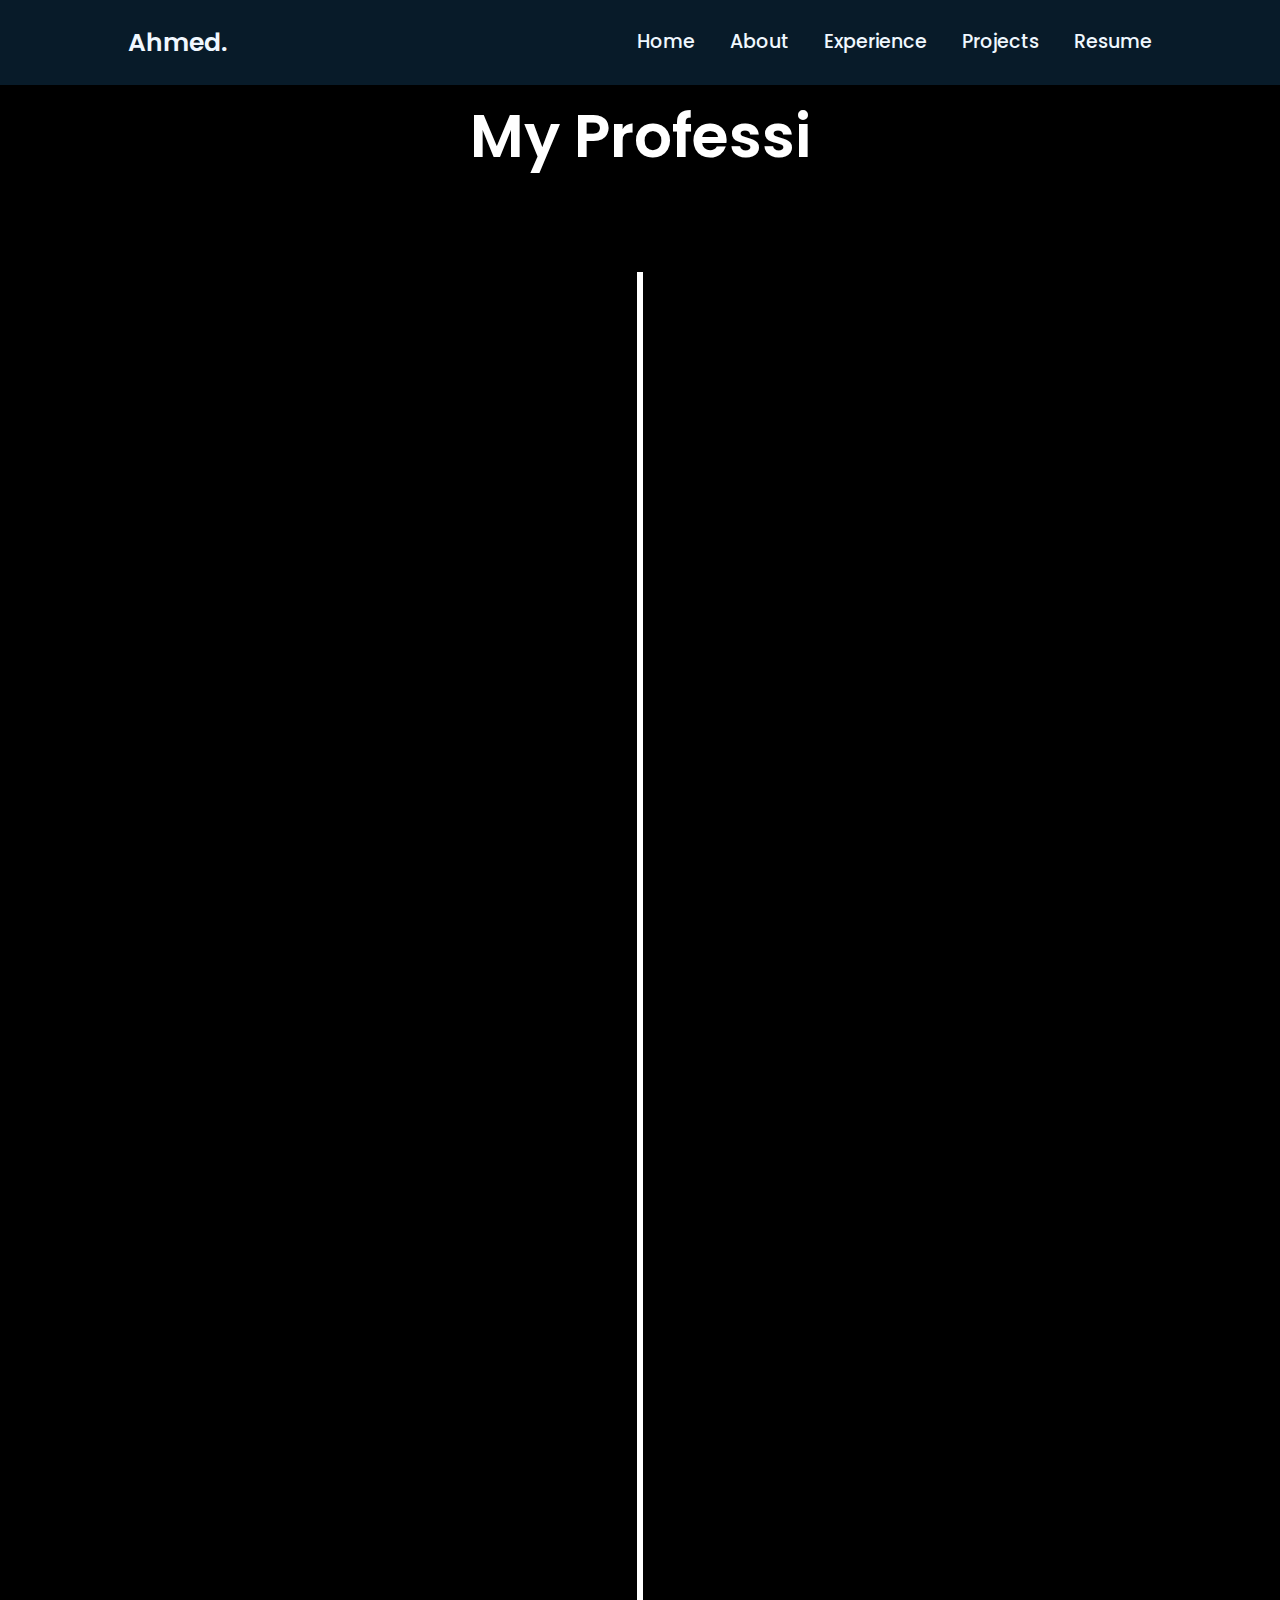
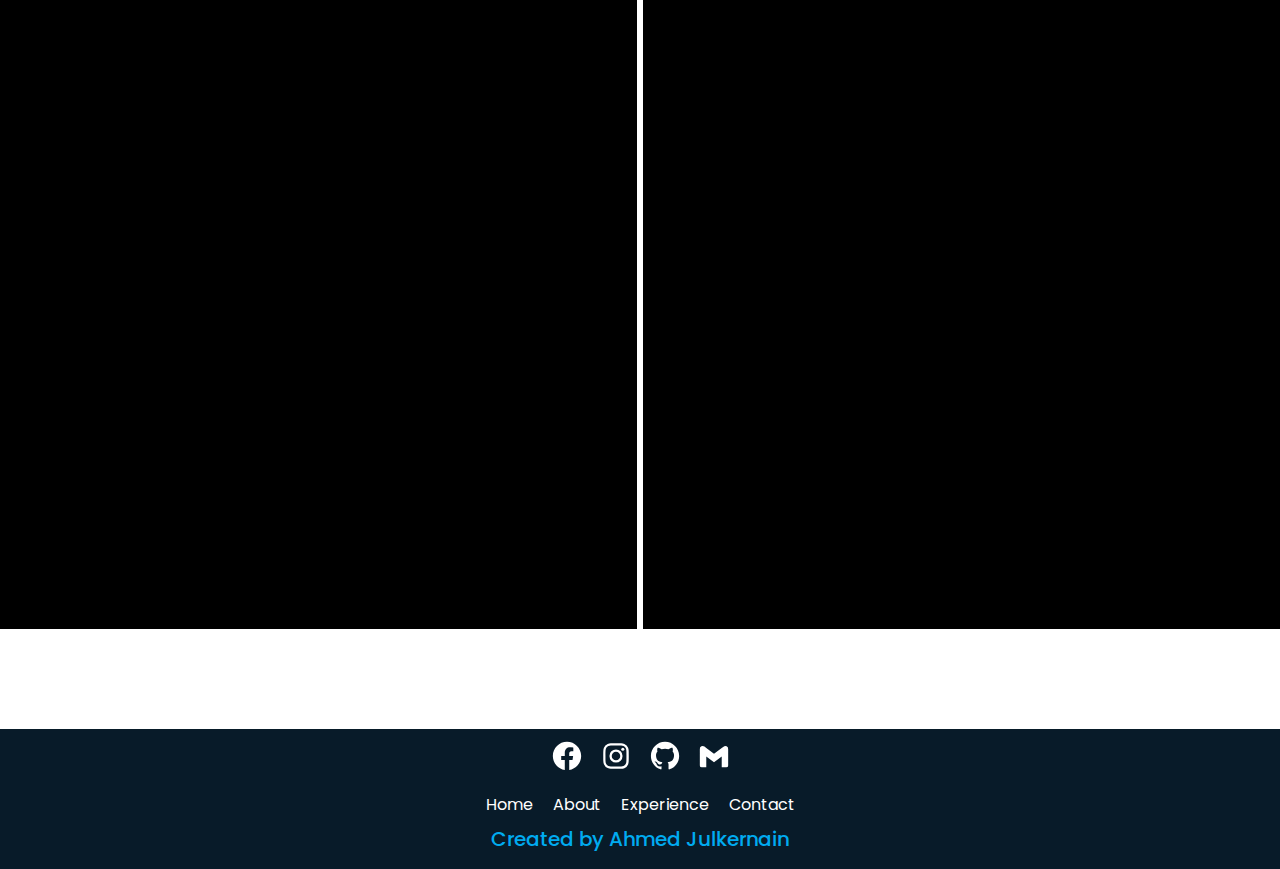
<file: experience.html>
<!DOCTYPE html>
<html lang="en">
<head>
      <meta charset="UTF-8">
      <meta name="viewport" content="width=device-width, initial-scale=1.0">
      <title>Ahmed Julkernain</title>
      <link rel="stylesheet" href="style.css">
      <link href="https://cdn.jsdelivr.net/npm/bootstrap@5.3.3/dist/css/bootstrap.min.css" rel="stylesheet" integrity="sha384-QWTKZyjpPEjISv5WaRU9OFeRpok6YctnYmDr5pNlyT2bRjXh0JMhjY6hW+ALEwIH" crossorigin="anonymous">
      <script src="https://cdn.jsdelivr.net/npm/bootstrap@5.3.3/dist/js/bootstrap.bundle.min.js" integrity="sha384-YvpcrYf0tY3lHB60NNkmXc5s9fDVZLESaAA55NDzOxhy9GkcIdslK1eN7N6jIeHz" crossorigin="anonymous"></script>
</head>
<body>
      <header class="header"> 
            <a href="#" class="logo">Ahmed.</a>

            <nav class="navbar">
                  <a href="./index.html">Home</a>
                  <a href="./index.html">About</a>
                  <a href="">Experience</a>
                  <a href="project.html">Projects</a>
                  <a href="Coop_Resume_AJ.pdf" download>Resume</a>
            </nav>
      </header>

      <!-- Experience Section--> 
      <section class="Experience">
            <div id="pjs"></div>
            <h1 class="typed-name" style="font-size: 60px;
            font-weight: 600;
            color: white; text-align: center; padding-top: 100px;" ></h1>
            <div id="pjs"></div>
            <div class="timeline">
              <div class="container1 left">
                <img src="mun.png" alt="" style="height: 70px; width: 70px;">
                <div class="text-box">
                  <h2>SMSDL</h2>
                  <h4>Machine Learning Intern</h4>
                  <small>April 2024 - Present </small>
                  <p>During my four-month summer internship at the Simulation, Modeling and Synthetic Data lab, I am engaging in advanced research on privacy for synthetic data. My focus is on exploring differential privacy 
                    in generative models such as Banksformer, TimeGAN, and DoppelGANger, particularly in the contexts of financial and healthcare data. My responsibilities include delving into privacy preservation techniques 
                    and conducting practical experiments using the Banksformer model across different domains. This role requires me to thoroughly understand and manage the existing codebase, ensuring that I contribute effectively to the lab's privacy research objectives.
                  </p>
                  <span class="left-arrow"></span>
                </div>
              </div>
      
              <div class="container1 right">
                <img src="mun.png" alt=""style="height: 70px; width: 70px;">
                <div class="text-box">
                  <h2>DIAG Lab</h2>
                  <h4>Software Developer Intern</h4>
                  <small>May 2023 - February 2024 </small>
                  <p>I contributed significantly to software infrastructure improvements through a series of key initiatives. I engineered a Python module to streamline SSH management, which included features for key installation, remote access, and robust error handling. Additionally, I automated the 
                    build and deployment pipeline for Jekyll-based websites, using Cedar's computational resources to ensure efficient building and consistent deployment on the MUN server. I also improved the flexibility of Singularity containers by adding 
                    overlay images, enabling customization without altering their base configurations. Beyond these projects, I worked on various other small tasks as needed by the team, adapting to diverse technical challenges and supporting ongoing operations.</p>
                  <span class="right-arrow"></span>
                </div>
              </div>
      
              <div class="container1 left">
                <img src="mun.png" alt=""style="height: 70px; width: 70px;">
                <div class="text-box">
                  <h2>Blundon Center</h2>
                  <h4>Testing Support and Invigilator</h4>
                  <small>September 2021 - Present </small>
                  <p>In my role as a Testing Support and Invigilation Assistant, I was responsible for overseeing and facilitating exam environments to ensure a fair and conducive setting for test-takers. My duties included setting up examination rooms, monitoring exams to prevent 
                    any form of dishonesty, and providing necessary assistance to ensure compliance with testing protocols. I also handled logistical aspects such as distributing and 
                    collecting exam materials and managing student queries and concerns efficiently. This position required meticulous attention to detail, strong organizational skills, and the ability to manage multiple tasks simultaneously in a high-pressure environment.</p>
                  <span class="left-arrow"></span>
                </div>
              </div>
      
              <div class="container1 right">
                <img src="pics/montanas.jpg" alt="" style="height: 70px; width: 70px;">
                <div class="text-box">
                  <h2>Montanas BBQ</h2>
                  <h4>Cook</h4>
                  <small>May 2022 - Present </small>
                  <p>This is my current off-campus part-time job. I work two shifts a week here.  My responsibilities include preparing ingredients, assembling dishes according to Montana's recipes, and ensuring high standards of food quality and hygiene. 
                    This position requires strong teamwork, attention to detail, and the ability to work efficiently under pressure, ensuring that all dishes are executed flawlessly and timely for our guests.</p>
                  <span class="right-arrow"></span>
                </div>
              </div>

              <div class="container1 left">
                <img src="pics/munbkstore.png" alt="" style="height: 70px; width: 70px;">
                <div class="text-box">
                  <h2>MUN Bookstore</h2>
                  <h4>Customer Service Associate</h4>
                  <small>August 2023 - December 2023 </small>
                  <p>At the MUN Bookstore, I served as a Customer Service Representative, where my primary responsibilities included assisting customers in finding books, addressing their queries, and stocking shelves. My role required a deep knowledge of the bookstore's inventory 
                    to effectively guide customers and ensure they found what they needed. 
                    I also handled various other tasks to support daily operations, maintaining an organized and welcoming environment for all visitors. This position honed my interpersonal skills and my ability to manage multiple tasks efficiently in a busy retail setting.</p>
                  <span class="left-arrow"></span>
                </div>
              </div>
      
              <div class="container1 right">
                <img src="mun.png" alt=""style="height: 70px; width: 70px;">
                <div class="text-box">
                  <h2>School of Graduate Studies, MUN</h2>
                  <h4>Research Assistant</h4>
                  <small>September 2023 - January 2024 </small>
                  <p>In my role as a Research Assistant, I was actively involved in organizing and supporting entrepreneurship sessions. My responsibilities included setting up for events, conducting research on potential guest speakers for future talks, and selecting invitees based on the session themes. 
                    Additionally, I designed eye-catching posters for various events, focusing on topics like welcoming graduate students, 
                    pathways to permanent residency, and work permits. This role required a combination of creative, organizational, and research skills, ensuring each event was both informative and engaging for attendees.</p>
                  <span class="right-arrow"></span>
                </div>
              </div>
      
              <div class="container1 left">
                <img src="pics/evas.png" alt=""style="height: 70px; width: 70px;">
                <div class="text-box">
                  <h2>Eva's Original Chimney</h2>
                  <h4>Team Member</h4>
                  <small>May 2023 - September 2023 </small>
                  <p>This was my favourite part-time job! I was responsible for crafting homemade ice creams and preparing the dough for various treats. My daily tasks included taking orders, serving customers, and ensuring a smooth operation of the truck. This position required quick service, 
                    attention to detail, and strong interpersonal skills to interact effectively with customers, 
                    providing them with a delightful and memorable experience. The role demanded a combination of culinary skills and customer service, ensuring every order was prepared with care and served with a smile.</p>
                  <span class="left-arrow"></span>
                </div>
              </div>

              <div class="container1 right">
                <img src="pics/mcd.png" alt=""style="height: 70px; width: 70px;">
                <div class="text-box">
                  <h2>McDonald's</h2>
                  <h4>Team Member</h4>
                  <small>September 2021 - May 2022 </small>
                  <p>My first ever job! This is where I first learned how to properly work as a team and in a fast-paced environment. Although this job had nothing to do with my career goals or my field of study, I learned a lot from this experience. 
                    My primary task was to take orders both on the cash register and on drive-thru. I helped package food items and also other related tasks.
                  </p>
                  <span class="right-arrow"></span>
                </div>
              </div>
      
            </div>
          </section>

          

          <footer style="background-color: #081b29; height: 140px;">
            <div class="footerContainer" style="display: flex; justify-content: center; padding: 10px; gap: 15px;" >
              <a href="https://www.google.com/">
              <svg xmlns="http://www.w3.org/2000/svg" width="34" height="34" viewBox="0 0 24 24" style="fill: rgb(255, 255, 255)"><path d="M12.001 2.002c-5.522 0-9.999 4.477-9.999 9.999 0 4.99 3.656 9.126 8.437 9.879v-6.988h-2.54v-2.891h2.54V9.798c0-2.508 1.493-3.891 3.776-3.891 1.094 0 2.24.195 2.24.195v2.459h-1.264c-1.24 0-1.628.772-1.628 1.563v1.875h2.771l-.443 2.891h-2.328v6.988C18.344 21.129 22 16.992 22 12.001c0-5.522-4.477-9.999-9.999-9.999z"></path></svg>
              </a>
              <a href="">
                <svg xmlns="http://www.w3.org/2000/svg" width="34" height="34" viewBox="0 0 24 24" style="fill: rgb(255, 255, 255)"><path d="M11.999 7.377a4.623 4.623 0 1 0 0 9.248 4.623 4.623 0 0 0 0-9.248zm0 7.627a3.004 3.004 0 1 1 0-6.008 3.004 3.004 0 0 1 0 6.008z"></path><circle cx="16.806" cy="7.207" r="1.078"></circle><path d="M20.533 6.111A4.605 4.605 0 0 0 17.9 3.479a6.606 6.606 0 0 0-2.186-.42c-.963-.042-1.268-.054-3.71-.054s-2.755 0-3.71.054a6.554 6.554 0 0 0-2.184.42 4.6 4.6 0 0 0-2.633 2.632 6.585 6.585 0 0 0-.419 2.186c-.043.962-.056 1.267-.056 3.71 0 2.442 0 2.753.056 3.71.015.748.156 1.486.419 2.187a4.61 4.61 0 0 0 2.634 2.632 6.584 6.584 0 0 0 2.185.45c.963.042 1.268.055 3.71.055s2.755 0 3.71-.055a6.615 6.615 0 0 0 2.186-.419 4.613 4.613 0 0 0 2.633-2.633c.263-.7.404-1.438.419-2.186.043-.962.056-1.267.056-3.71s0-2.753-.056-3.71a6.581 6.581 0 0 0-.421-2.217zm-1.218 9.532a5.043 5.043 0 0 1-.311 1.688 2.987 2.987 0 0 1-1.712 1.711 4.985 4.985 0 0 1-1.67.311c-.95.044-1.218.055-3.654.055-2.438 0-2.687 0-3.655-.055a4.96 4.96 0 0 1-1.669-.311 2.985 2.985 0 0 1-1.719-1.711 5.08 5.08 0 0 1-.311-1.669c-.043-.95-.053-1.218-.053-3.654 0-2.437 0-2.686.053-3.655a5.038 5.038 0 0 1 .311-1.687c.305-.789.93-1.41 1.719-1.712a5.01 5.01 0 0 1 1.669-.311c.951-.043 1.218-.055 3.655-.055s2.687 0 3.654.055a4.96 4.96 0 0 1 1.67.311 2.991 2.991 0 0 1 1.712 1.712 5.08 5.08 0 0 1 .311 1.669c.043.951.054 1.218.054 3.655 0 2.436 0 2.698-.043 3.654h-.011z"></path></svg>
              </a>
              <a href="">
                <svg xmlns="http://www.w3.org/2000/svg" width="34" height="34" viewBox="0 0 24 24" style="fill: rgba(255, 255, 255)"><path fill-rule="evenodd" clip-rule="evenodd" d="M12.026 2c-5.509 0-9.974 4.465-9.974 9.974 0 4.406 2.857 8.145 6.821 9.465.499.09.679-.217.679-.481 0-.237-.008-.865-.011-1.696-2.775.602-3.361-1.338-3.361-1.338-.452-1.152-1.107-1.459-1.107-1.459-.905-.619.069-.605.069-.605 1.002.07 1.527 1.028 1.527 1.028.89 1.524 2.336 1.084 2.902.829.091-.645.351-1.085.635-1.334-2.214-.251-4.542-1.107-4.542-4.93 0-1.087.389-1.979 1.024-2.675-.101-.253-.446-1.268.099-2.64 0 0 .837-.269 2.742 1.021a9.582 9.582 0 0 1 2.496-.336 9.554 9.554 0 0 1 2.496.336c1.906-1.291 2.742-1.021 2.742-1.021.545 1.372.203 2.387.099 2.64.64.696 1.024 1.587 1.024 2.675 0 3.833-2.33 4.675-4.552 4.922.355.308.675.916.675 1.846 0 1.334-.012 2.41-.012 2.737 0 .267.178.577.687.479C19.146 20.115 22 16.379 22 11.974 22 6.465 17.535 2 12.026 2z"></path></svg>
              </a>
              <a href="">
                <svg xmlns="http://www.w3.org/2000/svg" width="34" height="34" viewBox="0 0 24 24" style="fill: rgba(255, 255, 255)"><path d="m18.73 5.41-1.28 1L12 10.46 6.55 6.37l-1.28-1A2 2 0 0 0 2 7.05v11.59A1.36 1.36 0 0 0 3.36 20h3.19v-7.72L12 16.37l5.45-4.09V20h3.19A1.36 1.36 0 0 0 22 18.64V7.05a2 2 0 0 0-3.27-1.64z"></path></svg>
              </a>
            </div>
      
            <div style="display: flex; justify-content: center;">
              <nav class="nav" style="gap: 20px; padding-top: 10px;">
                <a href="">Home</a>
                <a href="#about1">About</a>
                <a href="./experience.html">Experience</a>
                <a href="">Contact</a>
      
              </nav> 
            </div>
            <div style="padding: 10px;">
              <h5 style="text-align: center; color:#00abf0;">Created by Ahmed Julkernain </h5>
            </div>
          </footer>

      <script src="index2.js"></script>
          
</body>
</file>
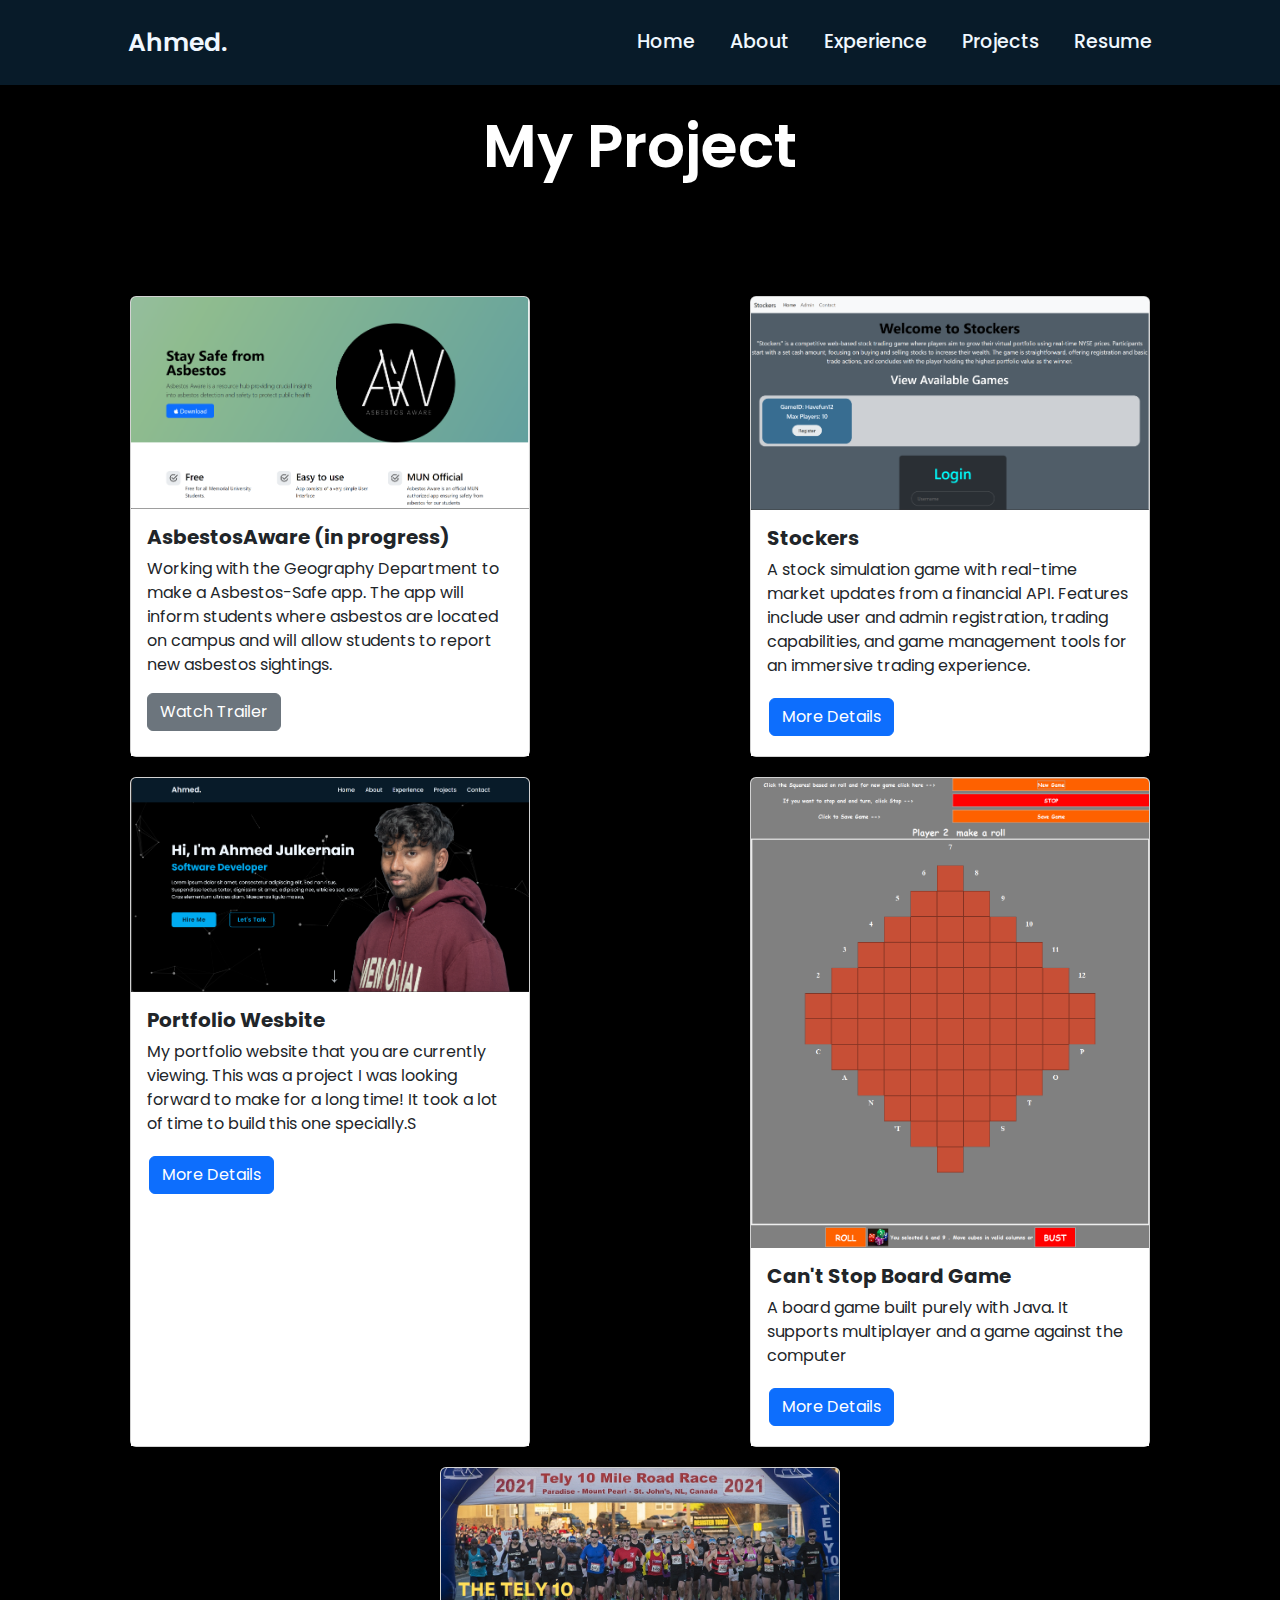
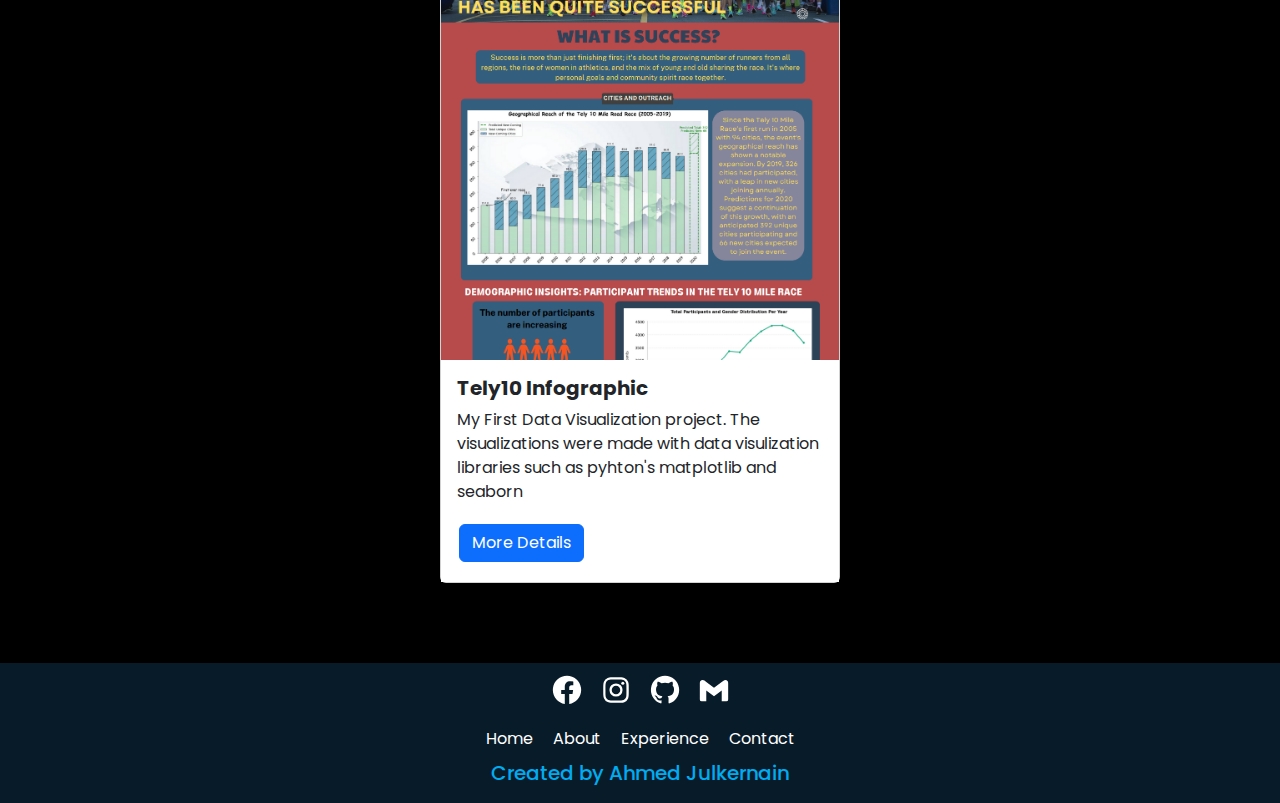
<file: project.html>
<!DOCTYPE html>
<html lang="en">
<head>
      <meta charset="UTF-8">
      <meta name="viewport" content="width=device-width, initial-scale=1.0">
      <title>Ahmed Julkernain</title>
      <link rel="stylesheet" href="style.css">
      <link href="https://cdn.jsdelivr.net/npm/bootstrap@5.3.3/dist/css/bootstrap.min.css" rel="stylesheet" integrity="sha384-QWTKZyjpPEjISv5WaRU9OFeRpok6YctnYmDr5pNlyT2bRjXh0JMhjY6hW+ALEwIH" crossorigin="anonymous">
      <script src="https://cdn.jsdelivr.net/npm/bootstrap@5.3.3/dist/js/bootstrap.bundle.min.js" integrity="sha384-YvpcrYf0tY3lHB60NNkmXc5s9fDVZLESaAA55NDzOxhy9GkcIdslK1eN7N6jIeHz" crossorigin="anonymous"></script>
</head>
<body>
      <header class="header"> 
            <a href="./index.html" class="logo">Ahmed.</a>

            <nav class="navbar">
                  <a href="./index.html">Home</a>
                  <a href="./index.html">About</a>
                  <a href="./experience.html">Experience</a>
                  <a href="">Projects</a>
                  <a href="Coop_Resume_AJ.pdf" download>Resume</a>
            </nav>
      </header> 

      <section class="Project">
            <div style="padding-top: 10px;">
                  <h1 style="font-size: 60px; font-weight: 600; color: white; text-align: center; padding-top: 100px;" class="project"></h1>
                  <p style="color: aliceblue; text-align: center; padding: 30px;"class="txt">Creating projects always makes me feel energized and fulfilled. I learn a lot from each one, and I'm always excited to take on new challenges. 
                    Currently, I'm working on two other interesting projects. One of them is a Keeper app built with React, and I'm also developing a chatbot based on a transformer model using all the new stuff I am learning at my machine learning internship.</p>
                  <div class="card-container">
                      <div class="card" style="width: 25rem;">
                          <img src="pics/asbestos.png" class="card-img-top" alt="Thumbnail Image">
                          <div class="card-body">
                              <h5 class="card-title" style="font-weight: 700;">AsbestosAware (in progress)</h5>
                              <p class="card-text">Working with the Geography Department to make a Asbestos-Safe app. The app will inform students where asbestos are located on campus and will allow 
                                    students to report new asbestos sightings.
                              </p>
                              <a href="https://www.youtube.com/watch?v=UqqkAkqwCv4" class="btn btn-secondary">Watch Trailer</a>
                          </div>
                      </div>
                      <div class="card" style="width: 25rem;">
                          <img src="pics/stock.png" class="card-img-top" alt="Thumbnail Image">
                          <div class="card-body">
                              <h5 class="" style="font-weight: 700;" >Stockers</h5>
                              <p class="card-text">A stock simulation game with real-time market updates from a financial API. Features include user and admin registration, trading capabilities, and game management tools for an immersive trading experience.</p>
                              <a href="https://github.com/ajulker11/Stockers-Webapp" class="btn btn-primary">More Details</a>
                          </div>
                      </div>
                      <div class="card" style="width: 25rem;">
                        <img src="pics/website.png" class="card-img-top" alt="Thumbnail Image">
                        <div class="card-body">
                            <h5 class="" style="font-weight: 700;">Portfolio Wesbite</h5>
                            <p class="card-text">My portfolio website that you are currently viewing. This was a project I was looking forward to make for a long time! It took a lot of time to build this one specially.S</p>
                            <a href="https://github.com/ajulker11/Portfolio-Website" class="btn btn-primary">More Details</a>
                        </div>
                    </div>
                    <div class="card" style="width: 25rem;">
                        <img src="pics/cant_stop.png" class="card-img-top" alt="Thumbnail Image">
                        <div class="card-body">
                            <h5 class="card-title" style="font-weight: 700;">Can't Stop Board Game</h5>
                            <p class="card-text">A board game built purely with Java. It supports multiplayer and a game against the computer</p>
                            <a href="https://github.com/ajulker11/Cant-Stop" class="btn btn-primary">More Details</a>
                        </div>
                    </div>
                    <div class="card" style="width: 25rem;">
                        <img src="pics/v1.png" class="card-img-top" alt="Thumbnail Image">
                        <div class="card-body">
                            <h5 class="card-title" style="font-weight: 700;">Tely10 Infographic</h5>
                            <p class="card-text">My First Data Visualization project. The visualizations were made with data visulization libraries such as pyhton's matplotlib and seaborn</p>
                            <a href="https://github.com/ajulker11/Data-Visualization" class="btn btn-primary">More Details</a>
                        </div>
                    </div>
                    
                    
                    
                  
                    
              </div>

              <div style="background-color: #000000; height: 50px;"></div> 

              </div>
              
      </section>
      <footer style="background-color: #081b29; height: 140px;">
        <div class="footerContainer" style="display: flex; justify-content: center; padding: 10px; gap: 15px;" >
          <a href="https://www.google.com/">
          <svg xmlns="http://www.w3.org/2000/svg" width="34" height="34" viewBox="0 0 24 24" style="fill: rgb(255, 255, 255)"><path d="M12.001 2.002c-5.522 0-9.999 4.477-9.999 9.999 0 4.99 3.656 9.126 8.437 9.879v-6.988h-2.54v-2.891h2.54V9.798c0-2.508 1.493-3.891 3.776-3.891 1.094 0 2.24.195 2.24.195v2.459h-1.264c-1.24 0-1.628.772-1.628 1.563v1.875h2.771l-.443 2.891h-2.328v6.988C18.344 21.129 22 16.992 22 12.001c0-5.522-4.477-9.999-9.999-9.999z"></path></svg>
          </a>
          <a href="">
            <svg xmlns="http://www.w3.org/2000/svg" width="34" height="34" viewBox="0 0 24 24" style="fill: rgb(255, 255, 255)"><path d="M11.999 7.377a4.623 4.623 0 1 0 0 9.248 4.623 4.623 0 0 0 0-9.248zm0 7.627a3.004 3.004 0 1 1 0-6.008 3.004 3.004 0 0 1 0 6.008z"></path><circle cx="16.806" cy="7.207" r="1.078"></circle><path d="M20.533 6.111A4.605 4.605 0 0 0 17.9 3.479a6.606 6.606 0 0 0-2.186-.42c-.963-.042-1.268-.054-3.71-.054s-2.755 0-3.71.054a6.554 6.554 0 0 0-2.184.42 4.6 4.6 0 0 0-2.633 2.632 6.585 6.585 0 0 0-.419 2.186c-.043.962-.056 1.267-.056 3.71 0 2.442 0 2.753.056 3.71.015.748.156 1.486.419 2.187a4.61 4.61 0 0 0 2.634 2.632 6.584 6.584 0 0 0 2.185.45c.963.042 1.268.055 3.71.055s2.755 0 3.71-.055a6.615 6.615 0 0 0 2.186-.419 4.613 4.613 0 0 0 2.633-2.633c.263-.7.404-1.438.419-2.186.043-.962.056-1.267.056-3.71s0-2.753-.056-3.71a6.581 6.581 0 0 0-.421-2.217zm-1.218 9.532a5.043 5.043 0 0 1-.311 1.688 2.987 2.987 0 0 1-1.712 1.711 4.985 4.985 0 0 1-1.67.311c-.95.044-1.218.055-3.654.055-2.438 0-2.687 0-3.655-.055a4.96 4.96 0 0 1-1.669-.311 2.985 2.985 0 0 1-1.719-1.711 5.08 5.08 0 0 1-.311-1.669c-.043-.95-.053-1.218-.053-3.654 0-2.437 0-2.686.053-3.655a5.038 5.038 0 0 1 .311-1.687c.305-.789.93-1.41 1.719-1.712a5.01 5.01 0 0 1 1.669-.311c.951-.043 1.218-.055 3.655-.055s2.687 0 3.654.055a4.96 4.96 0 0 1 1.67.311 2.991 2.991 0 0 1 1.712 1.712 5.08 5.08 0 0 1 .311 1.669c.043.951.054 1.218.054 3.655 0 2.436 0 2.698-.043 3.654h-.011z"></path></svg>
          </a>
          <a href="">
            <svg xmlns="http://www.w3.org/2000/svg" width="34" height="34" viewBox="0 0 24 24" style="fill: rgba(255, 255, 255)"><path fill-rule="evenodd" clip-rule="evenodd" d="M12.026 2c-5.509 0-9.974 4.465-9.974 9.974 0 4.406 2.857 8.145 6.821 9.465.499.09.679-.217.679-.481 0-.237-.008-.865-.011-1.696-2.775.602-3.361-1.338-3.361-1.338-.452-1.152-1.107-1.459-1.107-1.459-.905-.619.069-.605.069-.605 1.002.07 1.527 1.028 1.527 1.028.89 1.524 2.336 1.084 2.902.829.091-.645.351-1.085.635-1.334-2.214-.251-4.542-1.107-4.542-4.93 0-1.087.389-1.979 1.024-2.675-.101-.253-.446-1.268.099-2.64 0 0 .837-.269 2.742 1.021a9.582 9.582 0 0 1 2.496-.336 9.554 9.554 0 0 1 2.496.336c1.906-1.291 2.742-1.021 2.742-1.021.545 1.372.203 2.387.099 2.64.64.696 1.024 1.587 1.024 2.675 0 3.833-2.33 4.675-4.552 4.922.355.308.675.916.675 1.846 0 1.334-.012 2.41-.012 2.737 0 .267.178.577.687.479C19.146 20.115 22 16.379 22 11.974 22 6.465 17.535 2 12.026 2z"></path></svg>
          </a>
          <a href="">
            <svg xmlns="http://www.w3.org/2000/svg" width="34" height="34" viewBox="0 0 24 24" style="fill: rgba(255, 255, 255)"><path d="m18.73 5.41-1.28 1L12 10.46 6.55 6.37l-1.28-1A2 2 0 0 0 2 7.05v11.59A1.36 1.36 0 0 0 3.36 20h3.19v-7.72L12 16.37l5.45-4.09V20h3.19A1.36 1.36 0 0 0 22 18.64V7.05a2 2 0 0 0-3.27-1.64z"></path></svg>
          </a>
        </div>
  
        <div style="display: flex; justify-content: center;">
          <nav class="nav" style="gap: 20px; padding-top: 10px;">
            <a href="">Home</a>
            <a href="#about1">About</a>
            <a href="./experience.html">Experience</a>
            <a href="">Contact</a>
  
          </nav> 
        </div>
        <div style="padding: 10px;">
          <h5 style="text-align: center; color:#00abf0;">Created by Ahmed Julkernain </h5>
        </div>
      </footer>
      <script src="index2.js"></script>
</body>
</file>
<file: style.css>
@import url('https://fonts.googleapis.com/css2?family=Poppins:wght@300;400;500;600;700;800;900&display=swap');

*{
      margin:0;
      padding:0;
      box-sizing: border-box;
      font-family: 'Poppins',sans-serif;
}

body{
      background:#081b29;
}

.header{
      position: fixed;
      top: 0;
      left: 0;
      width:100%;
      padding:20px 10%;
      background-color: #081b29;
      display: flex;
      justify-content: space-between;
      align-items: center;
      z-index: 100;
}
.logo{
      font-size: 25px;
      color:aliceblue;
      text-decoration: none;
      font-weight: 600;
}
.header a:hover{
      color:#00abf0;
}
.navbar a{
      font-size: 19px; 
      color: aliceblue;
      text-decoration: none;
      font-weight: 500;
      margin-left: 35px;
      transition: 1s;
}
.navbar a:hover{
      color:#00abf0;
}

.Home{
      position: relative; 
      height: 100vh; 
      display: flex;
      align-items: center;
      padding: 0 10%;
}
  
.picture {
      position: absolute; 
      right: 0%; 
      bottom: 0; 
      height: calc(100vh - 40px); 
      width: auto; 
      object-fit: cover; 
}
  
.home-content {
      max-width: 650px;
}

.home-content h1{
      font-size:48px; 
      font-weight:700;
      color: aliceblue;
      transition: 2s;
      line-height: 1.2;
}

.home-content h3{
      font-size:32px; 
      font-weight:700;
      color: #00abf0;
      transition: 2s;
}
.home-content p{
      font-size: 16px;
      margin: 20px 0 40px;
}

.home-content .btn-box{
      display: flex;
      justify-content: space-between;
      width:345px;
      height: 50px;
}

.btn-box a{
      display: inline-flex;
      justify-content: center;
      align-items: center;;
      width: 150px;
      height: 100%;
      background: #00abf0;
      border:2px solid #00abf0;
      border-radius: 8px;
      font-size: 19px;
      color: #0b1b29;
      text-decoration: none; 
      font-weight: 600;
      letter-spacing: 1px;
}

.btn-box a:nth-child(2){
      background: transparent;
      color:#00abf0
}

.btn-box .a1:hover{
      background: transparent;
      color:#00abf0 ;
}
.btn-box .a2:hover{
      background:#00abf0 ;
      color:#0b1b29 ;
}

#particles-js{
    position: absolute;
    width: 100%;
    height: 100%;
    background:black; 
    top: 0;
    left: 0;
    z-index: -1; 
}

#pjs{
    position:absolute;
    width: 100%;
    height: 100%;
    background:black; 
    top: 0;
    left: 0;
    z-index: -1; 
}

.scroll-down-arrow {
    position: absolute;
    bottom: 20px;
    left: 50%;
    transform: translateX(-50%);
    text-align: center;
    z-index: 1000;
    font-size: 3rem; 
    color: aliceblue;
    opacity: 0.75;
    cursor: pointer; 
    animation: bounce 2s infinite; 
  }
  
  @keyframes bounce {
    0%, 20%, 50%, 80%, 100% {
      transform: translateY(0);
    }
    40% {
      transform: translateY(-20px); 
    }
    60% {
      transform: translateY(-15px);
    }
  }
  
  


/* About Section */

#about{
    padding:80px 80px; 
    color: #ababab;
}
.row{
    display: flex;
    justify-content: space-between;
    flex-wrap: wrap;
}

.about-col-1{
    flex-basis:35%;
    

}
.about-col-1 img{
    width: 100%;
    height: 100%;
    border-radius:15px;
}

.about-col-2{
    flex-basis:60%
}
.about-col-2 h1{
    font-size: 60px;
    font-weight: 600;
    color: white;
}
.tab-titles{
    display: flex;
    margin: 20px 0 40px
}
.tab-links{
    margin-right: 50px;
    font-size:18px;
    font-weight:500;
    cursor: pointer;
    position:relative;
}
.tab-links::after{
    content: ' ';
    width: 0;
    height:3px; 
    background: #ff004f;
    position:absolute;
    left:0;
    bottom:-8px;
    transition:0.5s;
}
.tab-links.active-link::after{
    width:50%;
}

.education{
    background-color:transparent;
    border-radius: 15px;
    height: 200px;
    transition: 3s;
}

.ed-row{
    display: flex;
    justify-content: space-between;
    flex-wrap: wrap;
}

.ed-col-1{
    flex-basis:5%;
    
}


.ed-col-2{
    flex-basis:93%
}

.card-holder{
    display: flex;
    justify-content: center;
    gap: 20px;

}

#carouselExampleCaptions {
    max-width: 500px; 
    margin: auto; 
}
.carousel-item img {
    width: 100%; 
    height: auto; 
}
#carouselExampleCaptions1 {
    max-width: 500px; 
    margin: auto; 
}

.carousel-control-prev-icon,
.carousel-control-next-icon {
    background-color: #000000; 

}

@media (min-width: 1024px) {
    .card-holder {
        gap: 40px; 
        padding: 0 10px; 
    }

    #carouselExampleCaptions, #carouselExampleCaptions1 {
        margin: 0 40px; 
    }
}


@media (max-width: 768px) {
    .card-holder {
        flex-direction: column; 
    }

    #carouselExampleCaptions, #carouselExampleCaptions1 {
        margin: 20px auto; 
    }
}

/* EXPERIENCE SECTION */ 

.Experience{
    background-color: black;
}
.timeline{
    position: relative;
    max-width:1200px;
    margin: 100px auto;
    padding: 20px;
}

.container1{
    padding:10px 50px;
    position: relative;
    width:50%;
    animation: movedown 1s linear forwards;
    opacity:0; 
    z-index: 1;
    
}

.container1:nth-child(1){
    animation-delay: 0s;
}
.container1:nth-child(2){
    animation-delay: 1s;
}
.container1:nth-child(3){
    animation-delay: 2s;
}
.container1:nth-child(4){
    animation-delay: 3s;
}
.container1:nth-child(5){
    animation-delay: 4s;
}
.container1:nth-child(6){
    animation-delay: 5s;

}

.container1:nth-child(7){
    animation-delay: 6s;
}
.container1:nth-child(8){
    animation-delay: 7s;
}

@keyframes movedown{
    0%{
        opacity: 1;
        transform: translateY(-30px);
    }
    100%{
        opacity:1;
        transform:translateY(0px)
    }
}
.text-box{
    padding: 20px 30px; 
    background:#fff;
    position:relative;
    border-radius:6px;
    font-size:15px;
}
.left{
    left:0;
}
.right{
    left:50%
}

.container1 img{
    position: absolute;
    width:40px;
    border-radius: 50%;
    right: -35px;
    top:32px;
    z-index: 10;
}

.right img{
    left:-35px
}


.timeline::after {
    content: ''; 
    position: absolute;
    width: 6px;
    background: #fff; 
    top: 0;
    bottom: 0; 
    left: 50%;
    margin-left: -3px; 
    z-index: 0; 
    animation: moveline 6s linear forwards;
}

.left-arrow{
    height: 0;
    width: 0;
    position:absolute;
    top:28px;
    z-index:1;
    border-top:15px solid transparent; 
    border-bottom: 15px solid transparent;
    border-left: 15px solid white;
    right:-15px;
}

.right-arrow{
    height: 0;
    width: 0;
    position:absolute;
    top:28px;
    z-index:1;
    border-top:15px solid transparent; 
    border-bottom: 15px solid transparent;
    border-right: 15px solid white;
    left:-15px;
}

@keyframes moveline{
    0%{
        height:0;
    }
    100%{
        height:100%;
    }
}

/* Project Section */ 

.Project{
    background-color: #000000;
}

.card-container {
    display: flex;
    flex-wrap: wrap;
    justify-content: space-around;
    padding: 20px;
}

.card {
    margin: 10px;
    box-shadow: 0 4px 8px rgba(0,0,0,0.1);
    transition: 0.3s;
    border-radius: 5px;
}

.card:hover {
    background-color: #00abf0;
    border: #00abf0;
}

.card-img-top {
    width: 100%;
    height: auto;
    border-top-left-radius: 5px;
    border-top-right-radius: 5px;
}

.card-body {
    padding: 15px;
    background-color: white;
}

.btn-primary {
    color: white;
    background-color: blue;
    border: none;
    padding: 10px 20px;
    text-align: center;
    text-decoration: none;
    display: inline-block;
    font-size: 16px;
    margin: 4px 2px;
    cursor: pointer;
    border-radius: 5px;
}

.nav a{
    text-decoration: none;
    color: #fff;
}










@media (max-width: 600px) {
    .header {
        padding: 15px 5%;
        justify-content: center; 
    }

    .logo {
        font-size: 15px; 
    }

    .navbar a {
        font-size: 10px;
        gap: 2px;
        margin-left: 10px; 
    }

    .Home {
        padding-top: 60px; 
        padding-bottom: 20px; 
        padding-left: 5%; 
        padding-right: 5%; 
        flex-direction: column; 
        align-items: center; 
        height: auto; 
    }

    .home-content {
        text-align: center; 
        padding: 20px;
        width: 100%; 
        max-width: none; 
        margin-bottom: 20px; 
        order: 1; 
    }

    .home-content h1 {
        font-size: 32px; 
    }

    .home-content h3 {
        font-size: 24px; 
    }

    .picture {
        position: static; 
        width: 90%; 
        height: auto; 
        margin: 0 auto; 
        order: 2; 
    }

    .timeline{
        margin:50px auto;
    }
    .timeline::after{
        left:31px;
    }
    .container1{
        width:100%;
        padding-left: 80px;
        padding-right: 1px;
    }
    .text-box{
        font-size: 12px;
    }
    .text-box small{
        margin-bottom:10px;
    }
    .right{
        left:0;
    }
    .left img, .right img{
        left:-7px;
    }
    .left-arrow, .right-arrow{
        border-right:15px solid #fff;
        border-left:0;
        left:-15px
    }

}

@media (max-width: 768px) {
    #about {
        padding: 40px 20px;
    }


    .about-col-1, .about-col-2 {
        flex-basis: 100%;
        margin-bottom: 20px;
    }

    .about-col-1 img {
        height: auto;
        width: 80%; 
        display: block;
        margin: 0 auto; 
    }

    .about-col-2 h1 {
        font-size: 36px;
    }

    .tab-titles {
        flex-direction: column;
        align-items: flex-start;
    }

    .tab-links {
        margin-right: 0;
        margin-bottom: 10px;
        font-size: 16px;
    }

    .education {
        height: auto;
    }

    .ed-row {
        flex-direction: column;
        align-items: flex-start;
    }

    .ed-col-1, .ed-col-2 {
        flex-basis: 100%;
    }
}
</file>
